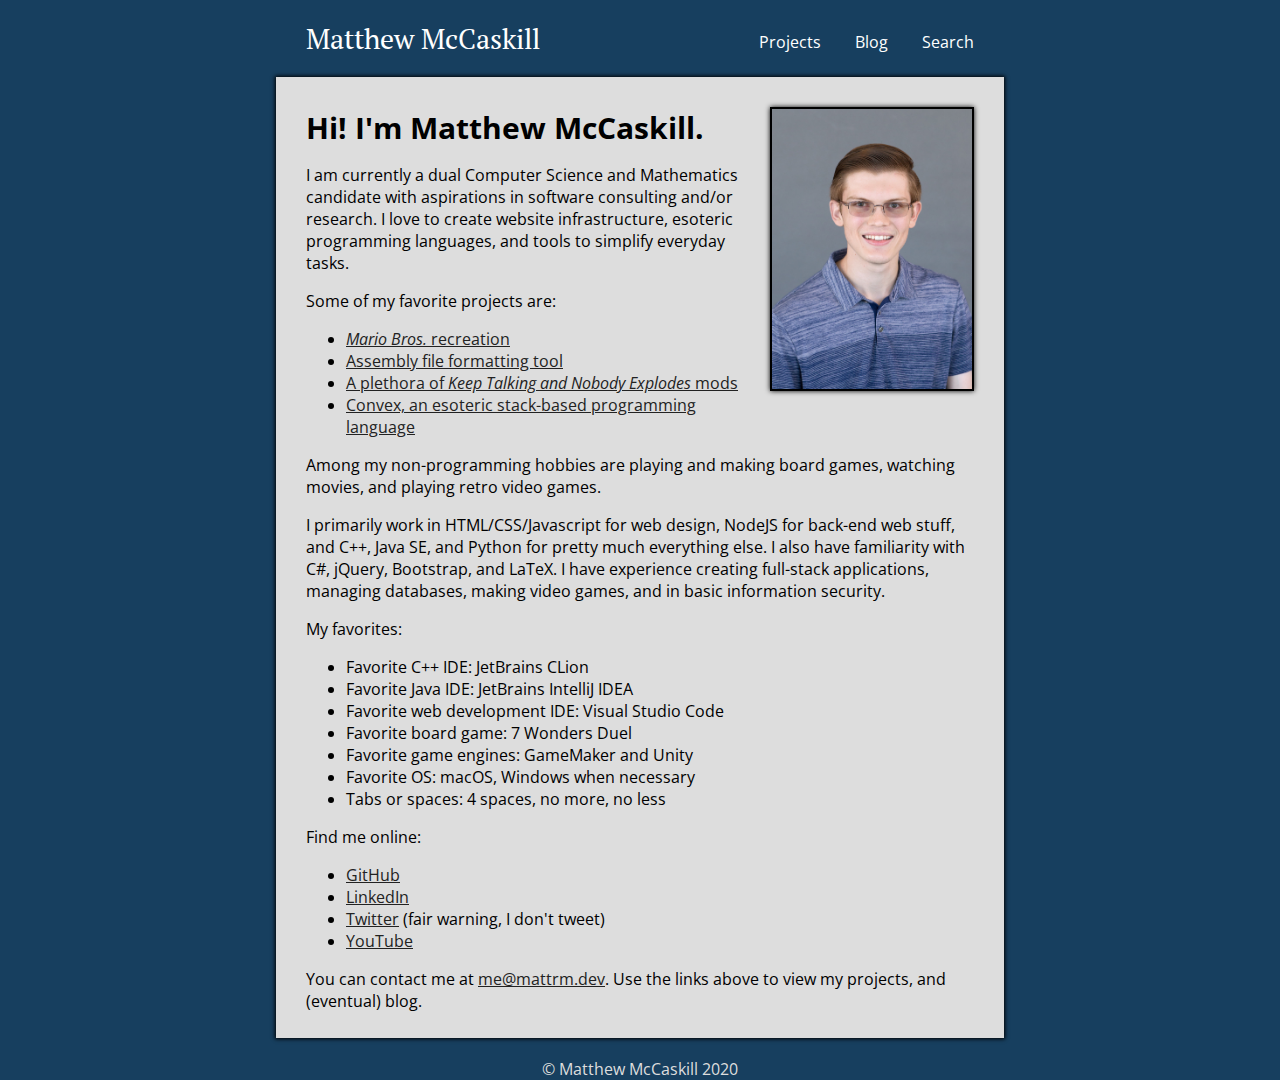
<file: index.html>
<!DOCTYPE html>
<html>
<head>
    <meta name="viewport" content="width=device-width">

    <link rel="stylesheet" type="text/css" href="css/index.css">

    <title>Matthew McCaskill</title>
</head>
<body>
    <div class="page-header">
        <div class="title">Matthew McCaskill</div>
        <div class="nav-links">
            <a class="header-link" href="./projects.html">Projects</a>
            <a class="header-link" href="#">Blog</a>
            <a class="header-link" href="#">Search</a>
            <input class="search-hidden" type="text" id="search" name="search" placeholder="Search">
        </div>
    </div>
    <div class="main-box">
        <div class="content">
            <h1>Hi! I'm Matthew McCaskill.</h1>
            <div class="image">
                <img class="headshot" src="img/headshot.jpeg"/>
            </div>
            <p>I am currently a dual Computer Science and Mathematics candidate with aspirations in software consulting and/or research. I love to create website infrastructure, esoteric programming languages, and tools to simplify everyday tasks.</p>
            <p>
                Some of my favorite projects are:
                <ul>
                    <li><a href="#"><em>Mario Bros.</em> recreation</a></li>
                    <li><a href="#">Assembly file formatting tool</a></li>
                    <li><a href="#">A plethora of <em>Keep Talking and Nobody Explodes</em> mods</a></li>
                    <li><a href="#">Convex, an esoteric stack-based programming language</a></li>
                </ul>
            </p>
            <p>
                Among my non-programming hobbies are playing and making board games, watching movies, and playing retro video games.
            </p>
            <p>
                I primarily work in HTML/CSS/Javascript for web design, NodeJS for back-end web stuff, and C++, Java SE, and Python for pretty much everything else. I also have familiarity with C#, jQuery, Bootstrap, and LaTeX. I have experience creating full-stack applications, managing databases, making video games, and in basic information security.
            </p>
            <p>
                My favorites:
                <ul>
                    <li>Favorite C++ IDE: JetBrains CLion</li>
                    <li>Favorite Java IDE: JetBrains IntelliJ IDEA</li>
                    <li>Favorite web development IDE: Visual Studio Code</li>
                    <li>Favorite board game: 7 Wonders Duel</li>
                    <li>Favorite game engines: GameMaker and Unity</li>
                    <li>Favorite OS: macOS, Windows when necessary</li>
                    <li>Tabs or spaces: 4 spaces, no more, no less</li>
                </ul>
            </p>
            <p>
                Find me online:
                <ul>
                    <li><a href="https://github.com/ZekNikZ/">GitHub</a></li>
                    <li><a href="https://www.linkedin.com/in/matthew-mccaskill/">LinkedIn</a></li>
                    <li><a href="https://twitter.com/Matt_McCaskill">Twitter</a> (fair warning, I don't tweet)</li>
                    <li><a href="https://www.youtube.com/channel/UCTBWspD0UuKDOdY4WXC9tmA">YouTube</a></li>
                </ul>
            </p>
            <p>
                You can contact me at <a href="mailto:me@mattrm.dev" target="_blank">me@mattrm.dev</a>. Use the links above to view my projects, and (eventual) blog.
            </p>
        </div>
    </div>
    <div class="page-footer">
        &copy; Matthew McCaskill 2020
    </div>
</body>
</html>
</file>
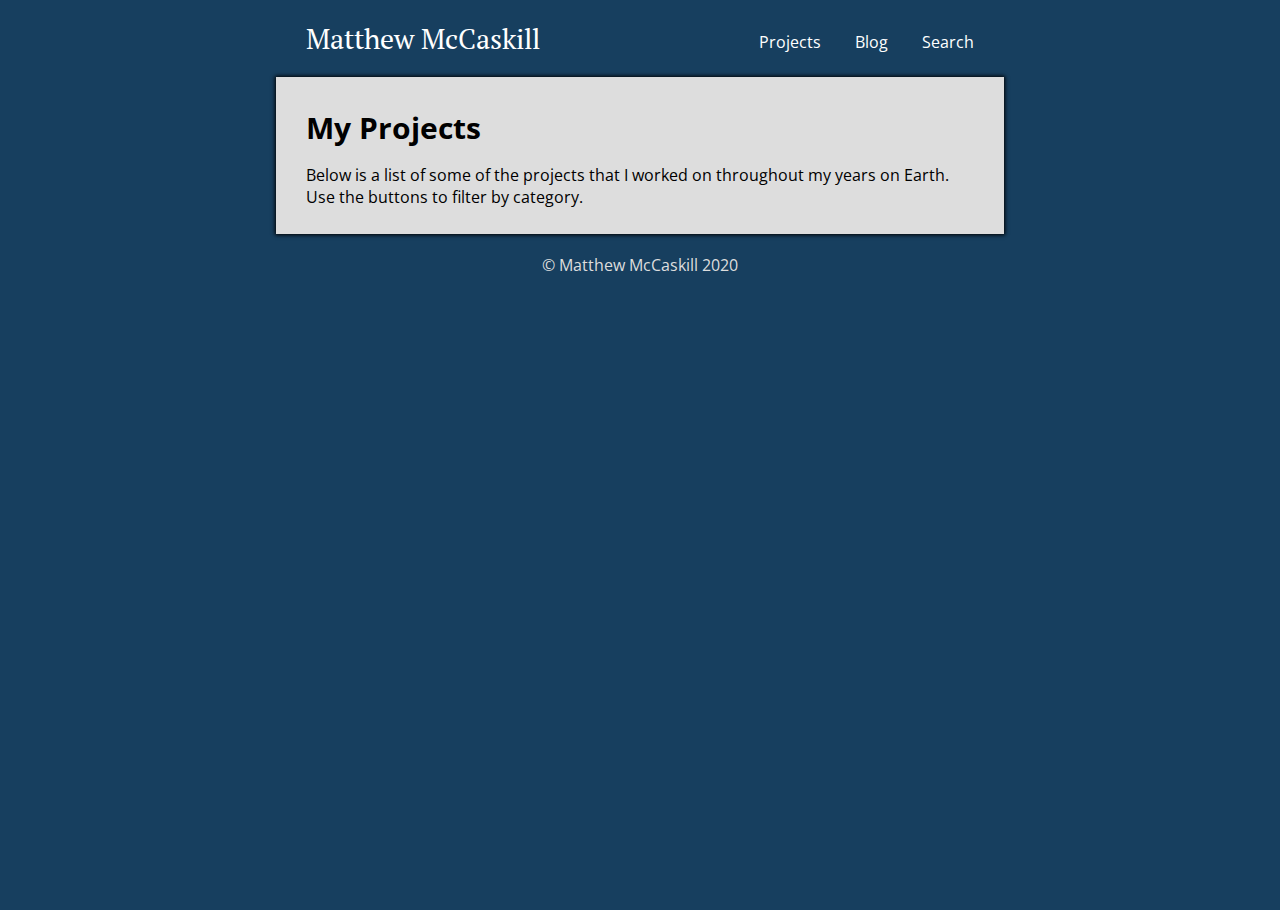
<file: projects.html>
<!DOCTYPE html>
<html>
<head>
    <meta name="viewport" content="width=device-width">
    
    <script
    src="https://code.jquery.com/jquery-3.4.1.min.js"
    integrity="sha256-CSXorXvZcTkaix6Yvo6HppcZGetbYMGWSFlBw8HfCJo="
    crossorigin="anonymous"></script>

    <link rel="stylesheet" type="text/css" href="css/projects.css">

    <script type="text/javascript" src="js/projects.js"></script>

    <title>Matthew McCaskill</title>
</head>
<body>
    <div class="page-header">
        <div class="title">Matthew McCaskill</div>
        <div class="nav-links">
            <a class="header-link" href="./projects.html">Projects</a>
            <a class="header-link" href="#">Blog</a>
            <a class="header-link" href="#">Search</a>
            <input class="search-hidden" type="text" id="search" name="search" placeholder="Search">
        </div>
    </div>
    <div class="main-box">
        <div class="content">
            <h1>My Projects</h1>
            <p>Below is a list of some of the projects that I worked on throughout my years on Earth. Use the buttons to filter by category.</p>
            <div class="filter-btn-group">
            </div>
            <div class="project-group">
            </div>
        </div>
    </div>
    <div class="page-footer">
        &copy; Matthew McCaskill 2020
    </div>
</body>
</html>
</file>
<file: css/index.css>
@import url("https://fonts.googleapis.com/css?family=Open+Sans|PT+Serif&display=swap");
html {
  height: 100%;
}

body {
  background: #173F5F;
  word-wrap: break-word;
  height: 100%;
  margin: 0;
  font-family: 'Open Sans', sans-serif;
}

.main-box {
  background: #ddd;
  margin: 10px auto;
  max-width: 100%;
  padding: 30px;
  width: 668px;
  border: 0;
  -webkit-box-shadow: 0 0 4px 1px;
          box-shadow: 0 0 4px 1px;
  padding-bottom: 10px;
}

h1 {
  font-size: 30px;
  position: relative;
  display: inline;
}

.image {
  float: right;
  padding-left: 30px;
}

.image img {
  width: 200px;
  border: 2px black solid;
  -webkit-box-shadow: 0 0 5px 0px;
          box-shadow: 0 0 5px 0px;
}

a {
  color: #222;
}

a:hover {
  color: #444;
}

.page-header {
  margin: 10px auto;
  max-width: 100%;
  padding: 10px 30px;
  width: 668px;
  color: white;
  display: -webkit-box;
  display: -ms-flexbox;
  display: flex;
  -ms-flex-wrap: nowrap;
      flex-wrap: nowrap;
}

.title {
  display: inline-block;
  font-size: 28px;
  font-family: 'PT Serif', serif;
  margin-right: auto;
  -webkit-box-flex: 1;
      -ms-flex-positive: 1;
          flex-grow: 1;
}

.nav-links {
  display: inline-block;
  margin-left: 0;
  margin-right: auto;
  text-align: right;
  -webkit-box-flex: 0;
      -ms-flex-positive: 0;
          flex-grow: 0;
  line-height: 28px;
  padding-top: 8px;
}

a.header-link {
  margin-left: 30px;
  color: white;
  text-decoration: none;
}

a.header-link:hover {
  color: #ddd;
}

.search-box {
  -webkit-transition: all 0.5s;
  transition: all 0.5s;
}

.search-hidden {
  display: none;
}

.page-footer {
  margin: 20px auto;
  max-width: 100%;
  color: #ddd;
  text-align: center;
  width: 100%;
}
/*# sourceMappingURL=index.css.map */
</file>
<file: css/projects.css>
@import url("https://fonts.googleapis.com/css?family=Open+Sans|PT+Serif&display=swap");
html {
  height: 100%;
}

body {
  background: #173F5F;
  word-wrap: break-word;
  height: 100%;
  margin: 0;
  font-family: 'Open Sans', sans-serif;
}

.main-box {
  background: #ddd;
  margin: 10px auto;
  max-width: 100%;
  padding: 30px;
  width: 668px;
  border: 0;
  -webkit-box-shadow: 0 0 4px 1px;
          box-shadow: 0 0 4px 1px;
  padding-bottom: 10px;
}

h1 {
  font-size: 30px;
  position: relative;
  display: inline;
}

.image {
  float: right;
  padding-left: 30px;
}

.image img {
  width: 200px;
  border: 2px black solid;
  -webkit-box-shadow: 0 0 5px 0px;
          box-shadow: 0 0 5px 0px;
}

a {
  color: #222;
}

a:hover {
  color: #444;
}

.page-header {
  margin: 10px auto;
  max-width: 100%;
  padding: 10px 30px;
  width: 668px;
  color: white;
  display: -webkit-box;
  display: -ms-flexbox;
  display: flex;
  -ms-flex-wrap: nowrap;
      flex-wrap: nowrap;
}

.title {
  display: inline-block;
  font-size: 28px;
  font-family: 'PT Serif', serif;
  margin-right: auto;
  -webkit-box-flex: 1;
      -ms-flex-positive: 1;
          flex-grow: 1;
}

.nav-links {
  display: inline-block;
  margin-left: 0;
  margin-right: auto;
  text-align: right;
  -webkit-box-flex: 0;
      -ms-flex-positive: 0;
          flex-grow: 0;
  line-height: 28px;
  padding-top: 8px;
}

a.header-link {
  margin-left: 30px;
  color: white;
  text-decoration: none;
}

a.header-link:hover {
  color: #ddd;
}

.search-box {
  -webkit-transition: all 0.5s;
  transition: all 0.5s;
}

.search-hidden {
  display: none;
}

.page-footer {
  margin: 20px auto;
  max-width: 100%;
  color: #ddd;
  text-align: center;
  width: 100%;
}

.filter-btn-group {
  display: -webkit-box;
  display: -ms-flexbox;
  display: flex;
  -ms-flex-wrap: wrap;
      flex-wrap: wrap;
}

.filter-btn {
  -webkit-box-flex: 1;
      -ms-flex-positive: 1;
          flex-grow: 1;
  font-size: 16px;
  padding: 10px;
  min-width: 80px;
  background: #20639B;
  color: white;
  -webkit-transition: 0.1s all;
  transition: 0.1s all;
  border: 1px solid #1C517D;
  outline: none;
}

.filter-btn.unselected {
  background: #173F5F;
}

.filter-btn:hover {
  background: #1C517D;
}

.filter-btn:first-child {
  border-top-left-radius: 4px;
}

.filter-btn.top-right {
  border-top-right-radius: 4px;
}

.filter-btn.bottom-left {
  border-bottom-left-radius: 4px;
}

.filter-btn:last-child {
  border-bottom-right-radius: 4px;
}

.project-group {
  display: -webkit-box;
  display: -ms-flexbox;
  display: flex;
  -ms-flex-wrap: wrap;
      flex-wrap: wrap;
}

.project {
  width: 45%;
  -webkit-box-flex: 1;
      -ms-flex-positive: 1;
          flex-grow: 1;
  background: #eeeeee;
  border: 1px solid #ccc;
  margin: 5px;
  border-radius: 5px;
  display: -webkit-box;
  display: -ms-flexbox;
  display: flex;
  -webkit-transition: 0.5s all;
  transition: 0.5s all;
}

.project.project-has-image {
  min-width: 45%;
  width: auto;
}

.project-content {
  display: block;
}

.project-image {
  height: 180px;
  float: left;
  -webkit-box-flex: 0;
      -ms-flex-positive: 0;
          flex-grow: 0;
  margin: 10px;
  border: 2px solid black;
  border-radius: 3px;
  background-color: black;
}

.project-title {
  text-align: center;
  margin: 5px;
  font-size: 24px;
}

.project-image + .project-content > .project-title {
  margin-left: 10px;
  text-align: left;
}

.project-description {
  margin: 0px 10px;
  text-align: justify;
}

.project-remark {
  margin: 5px 10px;
  text-align: justify;
  font-style: italic;
  font-size: 14px;
  color: #444;
}

.project-remark-unfinished {
  margin: 5px 10px;
  text-align: justify;
  font-style: italic;
  font-size: 14px;
  color: #E44;
}

.project-remark::before {
  content: "Note: ";
}

.project-links {
  display: -webkit-box;
  display: -ms-flexbox;
  display: flex;
  -webkit-box-pack: center;
      -ms-flex-pack: center;
          justify-content: center;
  margin: 10px;
}

.project-image + .project-content > .project-links {
  margin-left: 10px;
  text-align: left;
  -webkit-box-pack: left;
      -ms-flex-pack: left;
          justify-content: left;
}

.project-link {
  background: #eeeeee;
  border: 1px solid #777;
  padding: 5px 8px;
  text-decoration: none;
  line-height: 16px;
  -webkit-transition: 0.1s all;
  transition: 0.1s all;
}

.project-link:not(:first-child) {
  border-left: 0.5px;
}

.project-link:not(:last-child) {
  border-right: 0.5px;
}

.project-link:first-child {
  border-top-left-radius: 4px;
  border-bottom-left-radius: 4px;
}

.project-link:last-child {
  border-top-right-radius: 4px;
  border-bottom-right-radius: 4px;
}

.link-github {
  background: #24292e;
  color: #fff;
  border-color: #191c20;
}

.link-github:hover {
  color: #fff;
  background: #3a434b;
}

.link-github::before {
  background-image: url(../img/github.png);
  background-size: 16px 16px;
  background-position: left center;
  display: inline-block;
  width: 16px;
  height: 16px;
  margin-right: 5px;
  content: "";
}

.link-steam {
  background: #ccc;
  border-color: #c0c0c0;
}

.link-steam:hover {
  color: #000;
  background: #b8b8b8;
}

.link-steam::before {
  background-image: url(../img/steam.png);
  background-size: 16px 16px;
  background-position: left center;
  display: inline-block;
  width: 16px;
  height: 16px;
  margin-right: 5px;
  content: "";
}
/*# sourceMappingURL=projects.css.map */
</file>
